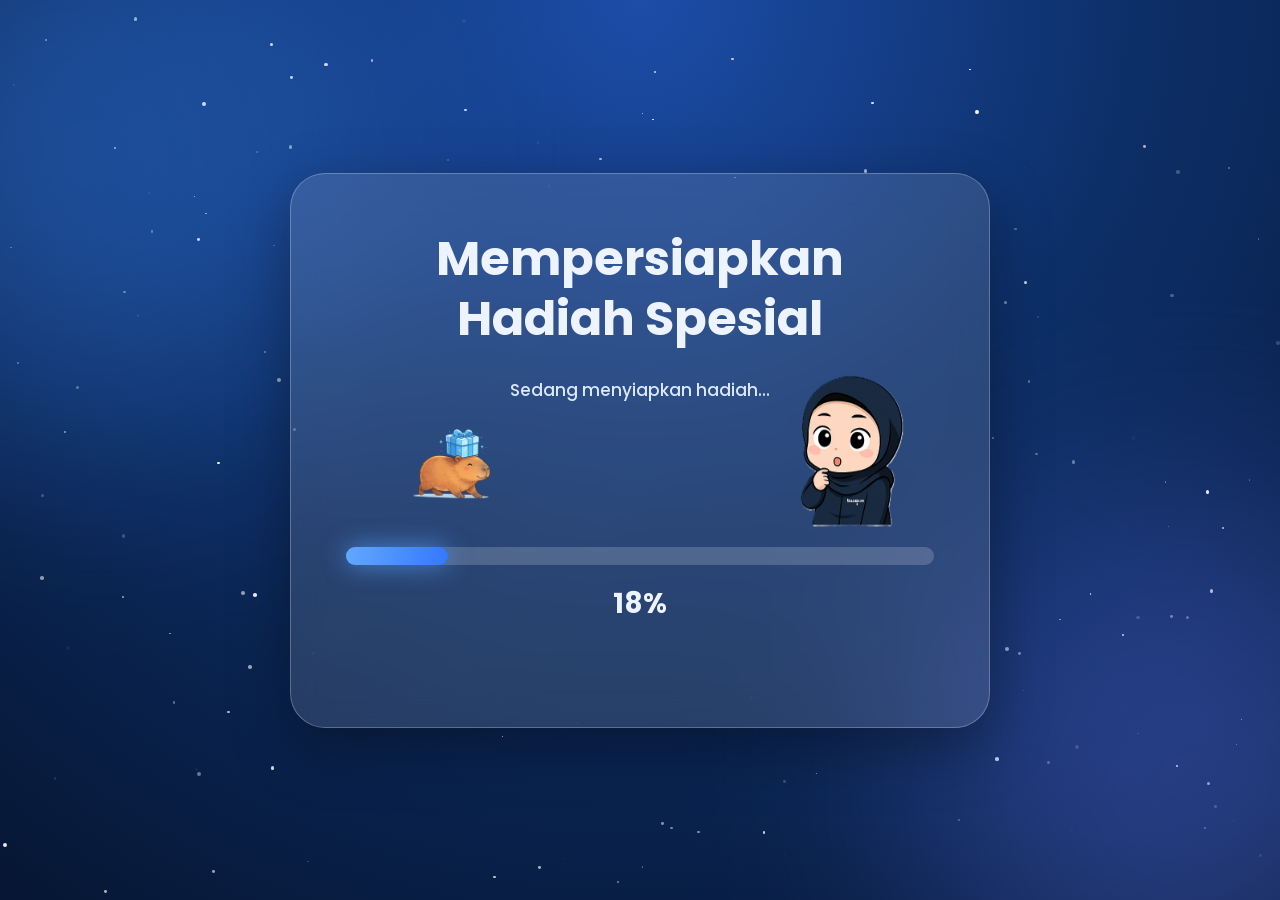
<file: index.html>
<!-- index.html -->
<!DOCTYPE html>
<html lang="id">
<head>
    <meta charset="UTF-8">
    <meta name="viewport" content="width=device-width, initial-scale=1.0">

    <title>Happy Birthday ❤️</title>

    <!-- Google Font -->
    <link rel="preconnect" href="https://fonts.googleapis.com">
    <link rel="preconnect" href="https://fonts.gstatic.com" crossorigin>

    <link href="https://fonts.googleapis.com/css2?family=Poppins:wght@300;400;500;600;700&display=swap" rel="stylesheet">

    <!-- CSS -->
    <link rel="stylesheet" href="assets/css/base/reset.css">
    <link rel="stylesheet" href="assets/css/base/variables.css">

    <link rel="stylesheet" href="assets/css/components/background.css">
    <link rel="stylesheet" href="assets/css/components/loading.css">
    <link rel="stylesheet" href="assets/css/components/verification.css">

    <link rel="stylesheet" href="assets/css/main.css">
</head>
<body>

<!-- ========================= -->
<!-- BACKGROUND -->
<!-- ========================= -->

<div class="background">

    <div id="stars-container"></div>

    <div class="glow glow-left"></div>

    <div class="glow glow-right"></div>

</div>

<!-- ========================= -->
<!-- LOADING -->
<!-- ========================= -->

<section
id="loading-screen"
class="screen active">

<div class="glass-card">

<h1>

Mempersiapkan
<br>
Hadiah Spesial

</h1>

<p
id="loading-subtitle">

Sedang menyiapkan hadiah...

</p>

<div class="character-area">

    <img
        src="assets/images/girl.png"
        class="girl"
        alt="Girl">

        <div
        id="capybara"
        class="capybara-wrapper">

          <img
          src="assets/images/capybara.png"
          class="capybara"
          alt="Capybara">

        </div>

</div>

<div class="progress-wrapper">

    <div class="progress-track">

        <div
            id="progress-bar"
            class="progress-bar">

        </div>

    </div>

</div>

<div
    id="progress-text">

    0%

</div>

<p
    id="birthday-text"
    class="birthday-text">

    Selamat ulang tahun ✨

</p>

</div>

</section>

<!-- ========================= -->
<!-- VERIFICATION -->
<!-- ========================= -->

<section
id="verification-screen"
class="screen">

<div class="glass-card verification-card">

<h2>

Jawab yang bener dulu
<br>
baru boleh lihat hadiahnya

</h2>

<p>

Ini dibuat spesial
untuk wanita kesayanganku ❤️

</p>

<form id="verify-form">

<div class="input-group">

<label>

Tanggal Lahir

</label>

<input
id="birthday"
type="date">

</div>

<div class="input-group">

<label>

Nama Panggilan

</label>

<input
id="nickname"
type="text"
placeholder="Masukkan nama panggilan">

</div>

<button
type="submit">

Continue ❤️

</button>

</form>

</div>

</section>

<!-- ========================= -->
<!-- LIBRARY -->
<!-- ========================= -->

<script src="https://cdn.jsdelivr.net/npm/gsap@3.13.0/dist/gsap.min.js"></script>

<!-- ========================= -->
<!-- JS -->
<!-- ========================= -->

<script src="assets/js/core/app.js"></script>

<script src="assets/js/core/transition.js"></script>

<script src="assets/js/pages/background.js"></script>

<script src="assets/js/pages/loading.js"></script>

<script src="assets/js/pages/verification.js"></script>

</body>
</html>
</file>
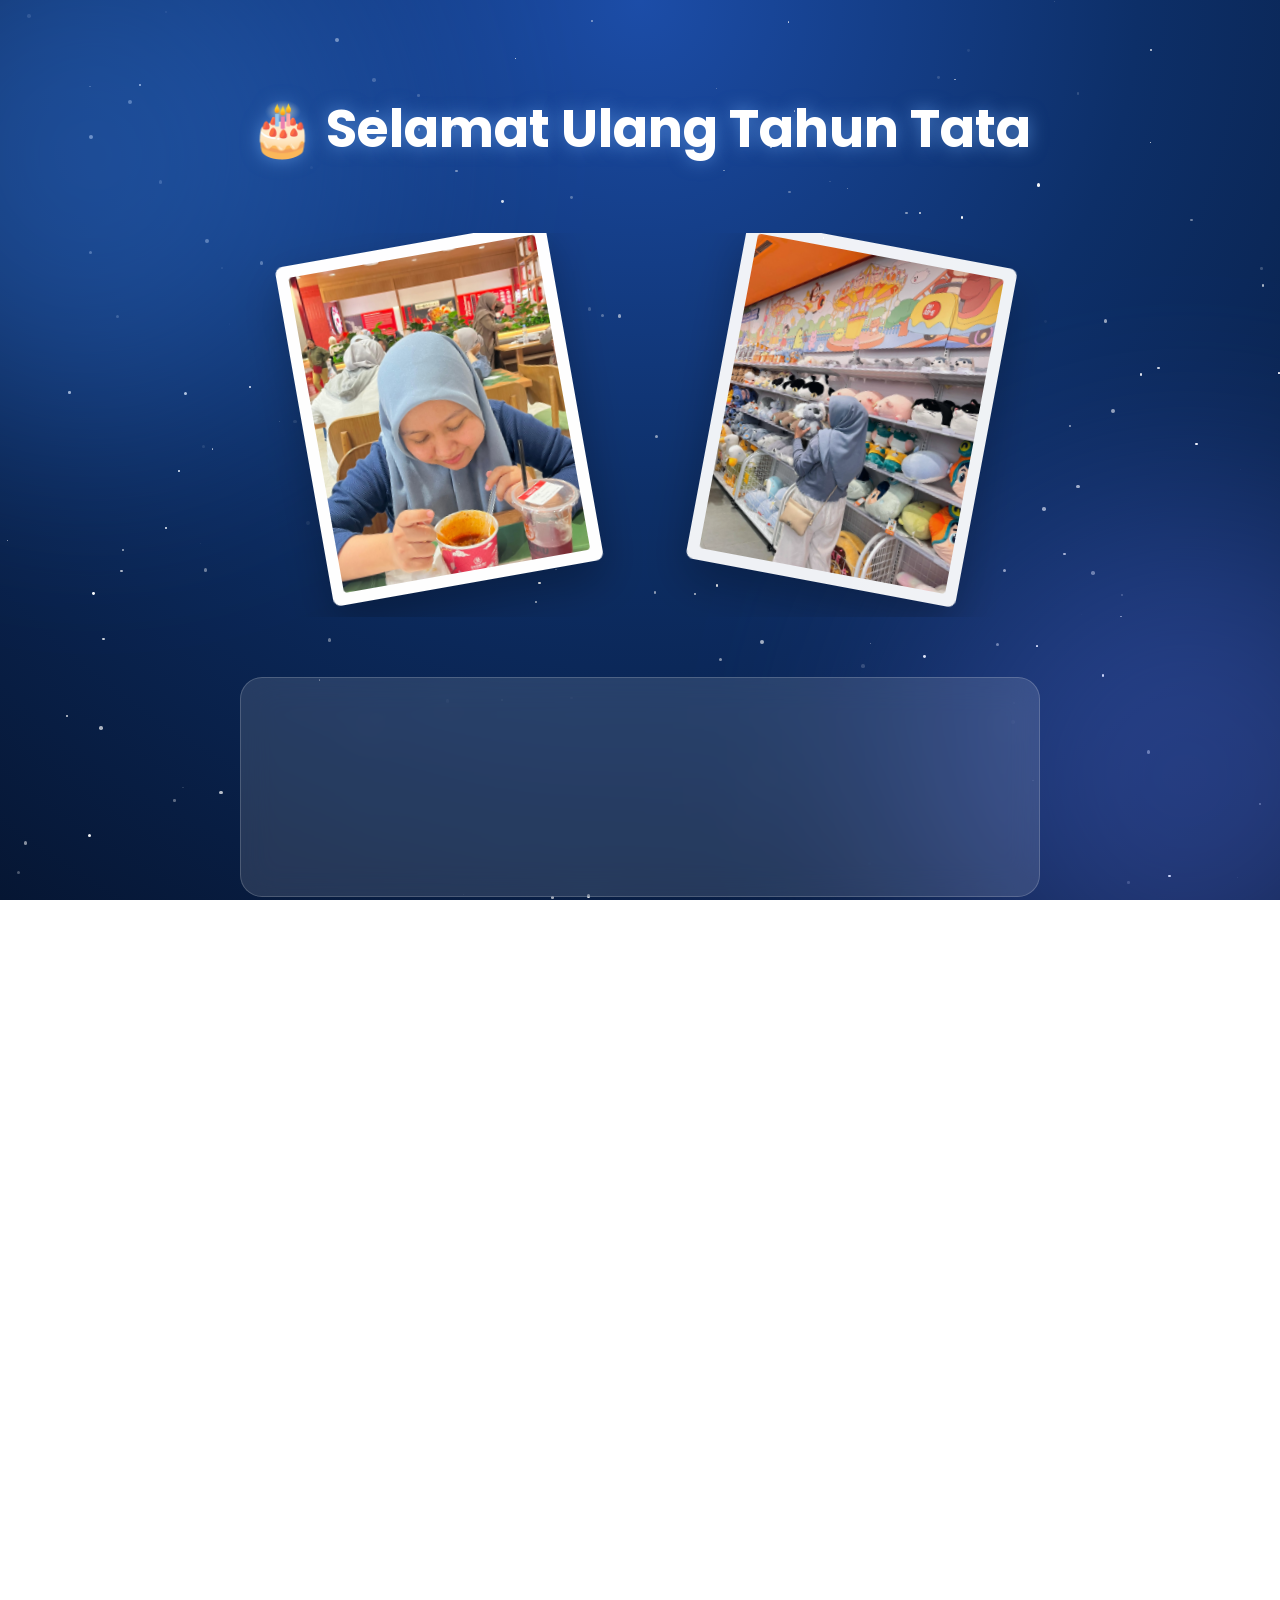
<file: birthday.html>
<!DOCTYPE html>
<html lang="id">

<head>

    <meta charset="UTF-8">

    <meta
        name="viewport"
        content="width=device-width, initial-scale=1.0">

    <title>Happy Birthday Tata ❤️</title>

    <!-- FONT -->

    <link rel="preconnect" href="https://fonts.googleapis.com">

    <link rel="preconnect" href="https://fonts.gstatic.com" crossorigin>

    <link href="https://fonts.googleapis.com/css2?family=Poppins:wght@300;400;500;600;700&family=Great+Vibes&display=swap" rel="stylesheet">

    <!-- CSS -->

    <link rel="stylesheet" href="assets/css/base/reset.css">

    <link rel="stylesheet" href="assets/css/base/variables.css">

    <link rel="stylesheet" href="assets/css/components/background.css">

    <link rel="stylesheet" href="assets/css/pages/birthday.css">

</head>

<body>

<!-- ========================= -->
<!-- BACKGROUND -->
<!-- ========================= -->

<div class="background">

    <div id="stars-container"></div>

    <div class="glow glow-left"></div>

    <div class="glow glow-right"></div>

</div>

<!-- ========================= -->
<!-- MUSIC -->
<!-- ========================= -->

<audio
    id="birthday-music"
    src="assets/audio/birthday.mp3">

</audio>

<!-- ========================= -->
<!-- SECTION BIRTHDAY MESSAGE -->
<!-- ========================= -->

<section
    id="birthday-section"
    class="birthday-section">

    <div class="birthday-container">

        <!-- ====================== -->
        <!-- TITLE -->
        <!-- ====================== -->

        <h1 class="birthday-title">

            🎂 Selamat Ulang Tahun Tata

        </h1>

        <!-- ====================== -->
        <!-- PHOTO STACK -->
        <!-- ====================== -->

        <div class="photo-stack">

            <!-- LEFT -->

            <div class="photo-card left-card">

                <div class="photo-float">

                    <img
                        src="assets/images/photo1.jpeg"
                        alt="Photo 1">

                </div>

            </div>

            <!-- CENTER -->

            <div class="photo-card center-card">

                <div class="photo-float">

                    <img
                        src="assets/images/photo2.jpeg"
                        alt="Photo 2">

                </div>

            </div>

            <!-- RIGHT -->

            <div class="photo-card right-card">

                <div class="photo-float">

                    <img
                        src="assets/images/photo3.jpeg"
                        alt="Photo 3">

                </div>

            </div>

        </div>

        <!-- ====================== -->
        <!-- MESSAGE -->
        <!-- ====================== -->

        <div class="message-box">

            <p id="typing-text"></p>

        </div>

        <!-- ====================== -->
        <!-- NEXT -->
        <!-- ====================== -->

        <button
            id="next-prayer"
            class="next-btn">

            Next ❤️

        </button>

    </div>

</section>

<!-- ========================= -->
<!-- SECTION PRAYER -->
<!-- ========================= -->

<section id="prayer-section" class="prayer-section">

    <div class="prayer-container">

        <h1 class="prayer-title">
            🤲 Ada sedikit doa untuk Tata
        </h1>

        <p class="prayer-subtitle">
            Klik origami di bawah ya ❤️
        </p>

        <div class="origami-wrapper">

            <!-- Plane -->

            <div
                id="plane"
                class="origami paper-plane"
                data-popup="1">

                <div class="origami-float">

                    <img
                        src="assets/images/paper-plane.png"
                        alt="Paper Plane">

                </div>

            </div>

            <!-- Crane -->

            <div
                id="crane"
                class="origami paper-crane"
                data-popup="2">

                <div class="origami-float">

                    <img
                        src="assets/images/paper-crane.png"
                        alt="Paper Crane">

                </div>

            </div>

        </div>

        <button
            id="next-ending"
            class="next-btn">

            Next ❤️

        </button>

    </div>

    <!-- Popup -->

    <div
        id="popup-overlay"
        class="popup-overlay">

        <div class="popup">

            <h2 id="popup-title"></h2>

            <p id="popup-text"></p>

            <button
                id="close-popup"
                class="close-popup">

                Close

            </button>

        </div>

    </div>

</section>

<!-- ========================= -->
<!-- SECTION ENDING -->
<!-- ========================= -->

<section
    id="ending-section"
    class="ending-section">

    <div class="ending-container">

        <!-- ====================== -->
        <!-- PHOTO -->
        <!-- ====================== -->

        <div class="ending-photo">

            <img
                src="assets/images/ending-photo.png"
                alt="Foto Chubby">

        </div>

        <!-- ====================== -->
        <!-- TITLE -->
        <!-- ====================== -->

        <h1 class="ending-title">

             Terima Kasih sudah mampir ❤️

        </h1>

        <!-- ====================== -->
        <!-- MESSAGE -->
        <!-- ====================== -->

        <div class="ending-message">

            <p id="ending-typing"></p>

        </div>

        <!-- ====================== -->
        <!-- REPLAY MUSIC -->
        <!-- ====================== -->

        <button
            id="replay-music"
            class="replay-btn">

            🔄 Putar Musik Lagi

        </button>

    </div>

</section>

<script src="https://cdn.jsdelivr.net/npm/gsap@3.13.0/dist/gsap.min.js"></script>

<script src="assets/js/pages/background.js"></script>

<script src="assets/js/pages/birthday.js"></script>

</body>

</html>
</file>
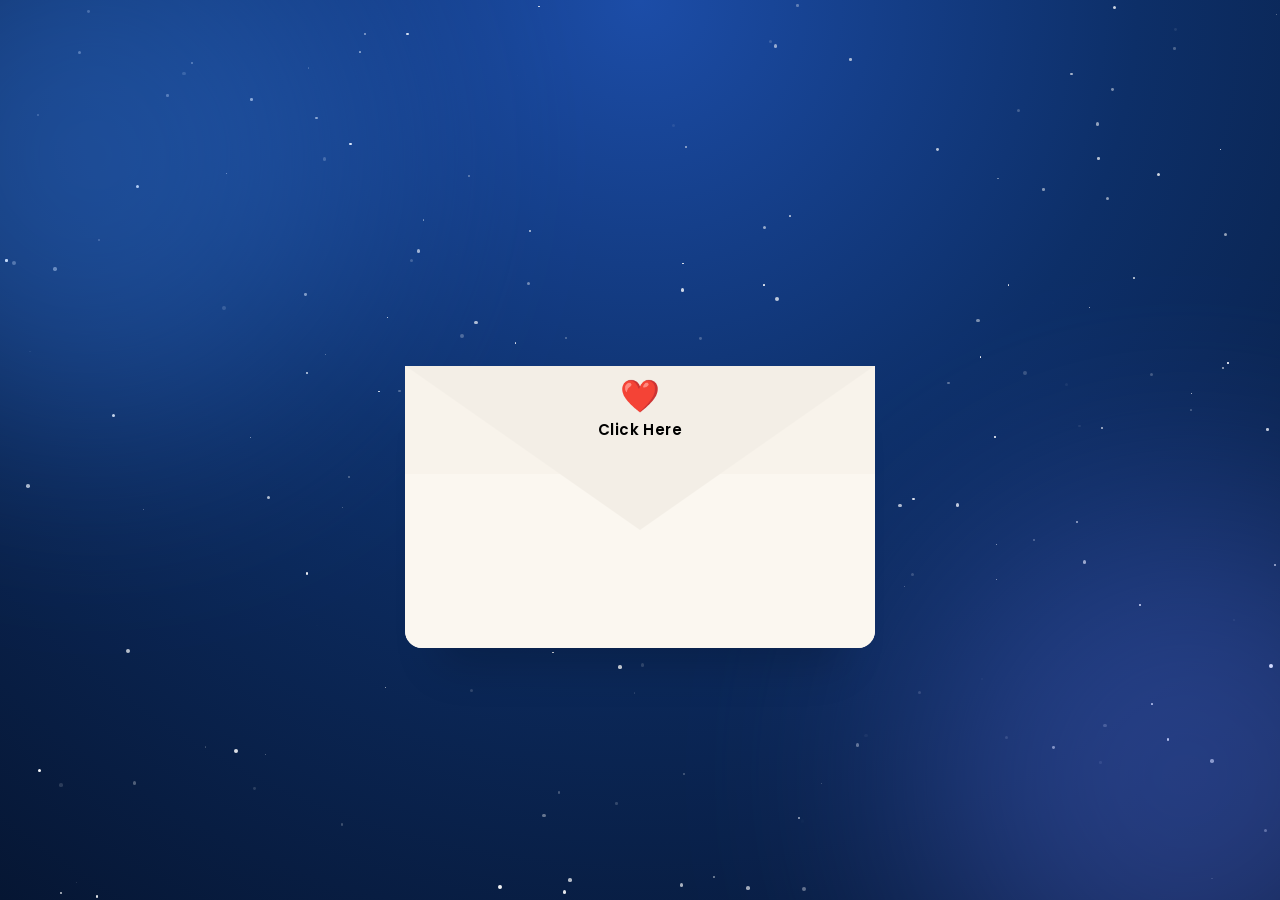
<file: love-envelope.html>
<!DOCTYPE html>
<html lang="id">

<head>

    <meta charset="UTF-8">

    <meta
        name="viewport"
        content="width=device-width, initial-scale=1.0">

    <title>Love Envelope</title>

    <!-- FONT -->

    <link rel="preconnect" href="https://fonts.googleapis.com">

    <link rel="preconnect" href="https://fonts.gstatic.com" crossorigin>

    <link href="https://fonts.googleapis.com/css2?family=Poppins:wght@400;500;600;700&family=Great+Vibes&display=swap" rel="stylesheet">

    <!-- CSS -->

    <link rel="stylesheet" href="assets/css/base/reset.css">

    <link rel="stylesheet" href="assets/css/base/variables.css">

    <link rel="stylesheet" href="assets/css/components/background.css">

    <link rel="stylesheet" href="assets/css/pages/love-envelope.css">

</head>

<body>

<div class="background">

    <div id="stars-container"></div>

    <div class="glow glow-left"></div>

    <div class="glow glow-right"></div>

</div>

<section class="envelope-page">

<div class="envelope-wrapper">

    <!-- ===================== -->
    <!-- LETTER -->
    <!-- ===================== -->

    <div
        id="letter"
        class="letter">

        <h2>

            Selamat Ulang Tahun

        </h2>

        <h1>

            Tata ❤️

        </h1>

        <p>

            - Nanta -

        </p>

    </div>

    <!-- ===================== -->
    <!-- ENVELOPE -->
    <!-- ===================== -->

    <div
        id="envelope"
        class="envelope">

        <div class="envelope-back"></div>

        <div
            id="flap"
            class="flap">

        </div>

        <div class="front"></div>

    </div>

    <!-- ===================== -->
    <!-- BUTTON -->
    <!-- ===================== -->

    <button
        id="open-btn"
        class="open-btn">

        ❤️

        <span>

            Click Here

        </span>

    </button>

    <!-- ===================== -->
    <!-- DORAEMON -->
    <!-- ===================== -->

    <div
        id="doraemon"
        class="doraemon">

        <img
            src="assets/images/doraemon.png"
            alt="Doraemon">

    </div>

</div>

</section>

<script src="https://cdn.jsdelivr.net/npm/gsap@3.13.0/dist/gsap.min.js"></script>

<script src="assets/js/pages/background.js"></script>

<script src="assets/js/pages/love-envelope.js"></script>

</body>

</html>
</file>
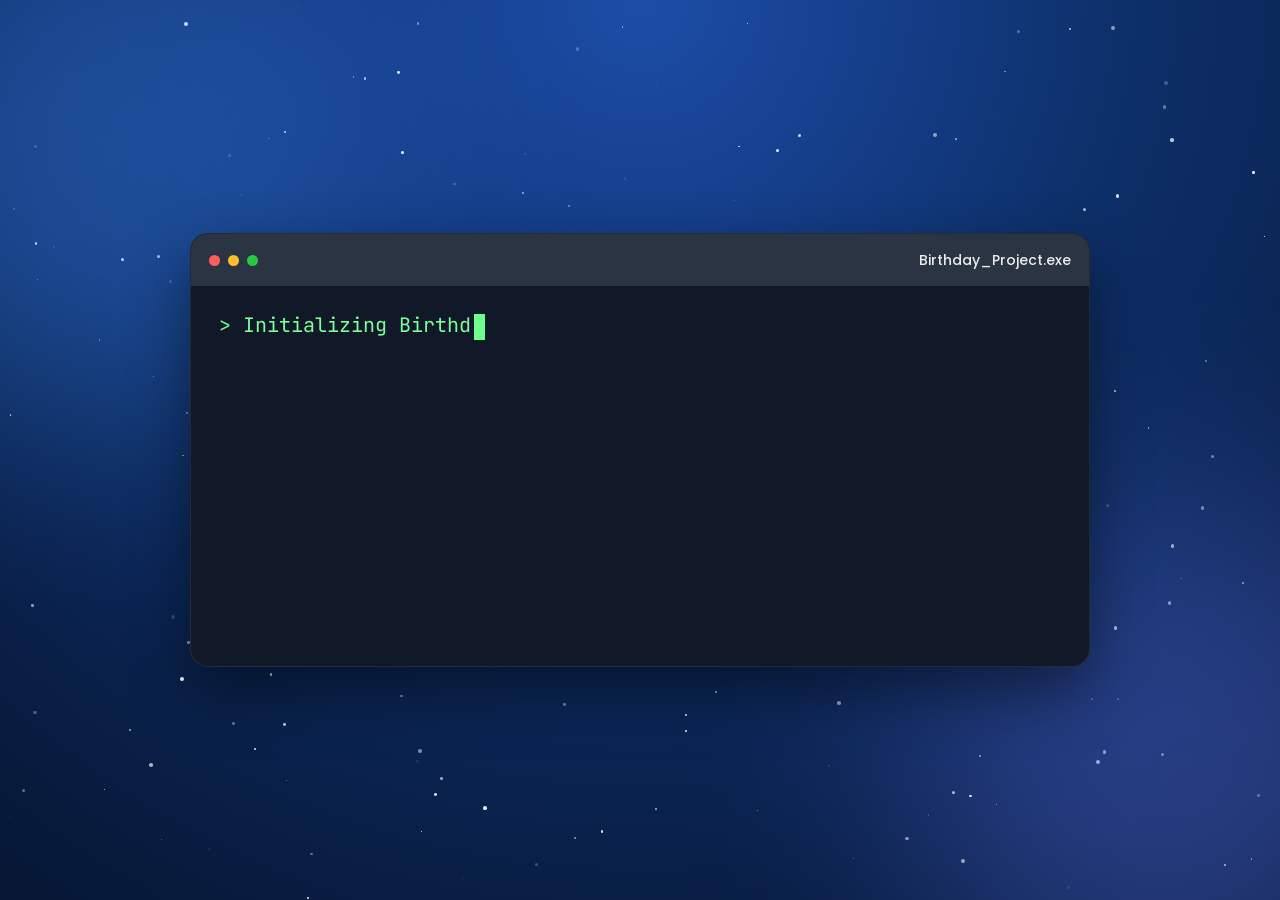
<file: terminal.html>
<!DOCTYPE html>
<html lang="id">

<head>

    <meta charset="UTF-8">

    <meta
        name="viewport"
        content="width=device-width, initial-scale=1.0">

    <title>Birthday Project</title>

    <!-- Font -->

    <link rel="preconnect" href="https://fonts.googleapis.com">

    <link rel="preconnect" href="https://fonts.gstatic.com" crossorigin>

    <link href="https://fonts.googleapis.com/css2?family=Poppins:wght@400;500;600;700&family=JetBrains+Mono:wght@400;500;600&display=swap" rel="stylesheet">

    <!-- CSS -->

    <link rel="stylesheet" href="assets/css/base/reset.css">

    <link rel="stylesheet" href="assets/css/base/variables.css">

    <link rel="stylesheet" href="assets/css/components/background.css">

    <link rel="stylesheet" href="assets/css/pages/terminal.css">

</head>

<body>

<div class="background">

    <div id="stars-container"></div>

    <div class="glow glow-left"></div>

    <div class="glow glow-right"></div>

</div>

<section class="terminal-page">

    <div class="terminal">

        <div class="terminal-header">

            <div class="terminal-buttons">

                <span class="red"></span>

                <span class="yellow"></span>

                <span class="green"></span>

            </div>

            <span class="terminal-title">

                Birthday_Project.exe

            </span>

        </div>

        <div
            id="terminal-body"
            class="terminal-body">

        </div>

    </div>

</section>

<script src="https://cdn.jsdelivr.net/npm/gsap@3.13.0/dist/gsap.min.js"></script>

<script src="assets/js/pages/background.js"></script>

<script src="assets/js/pages/terminal.js"></script>

</body>

</html>
</file>
<file: assets/css/base/variables.css>
:root{

    --primary:#3f6cff;
    --secondary:#4f8dff;

    --bg-top:#061633;
    --bg-bottom:#0d2f68;

    --glass:rgba(255,255,255,.12);
    --glass-border:rgba(255,255,255,.25);

    --white:#ffffff;

    --text:#eef4ff;

    --shadow:0 20px 60px rgba(0,0,0,.35);

    --radius:30px;

    --transition:.35s;

}
</file>
<file: assets/css/components/background.css>
.background{
    position:fixed;
    inset:0;
    overflow:hidden;
    z-index:0;
    background:
    radial-gradient(circle at top,#1c4da8 0%,#0d2f68 45%,#061633 100%);
}

.glow{
    position:absolute;
    width:550px;
    height:550px;
    border-radius:50%;
    filter:blur(120px);
    opacity:.35;
    animation:floatGlow 8s ease-in-out infinite;
}

.glow-left{
    left:-180px;
    top:-120px;
    background:#3f8cff;
}

.glow-right{
    right:-180px;
    bottom:-150px;
    background:#5f7dff;
    animation-delay:3s;
}

#stars-container{

    position:absolute;

    inset:0;

    overflow:hidden;

}

.star{

    position:absolute;

    border-radius:50%;

    background:white;

    opacity:.3;

    animation:twinkle infinite ease-in-out;

}

@keyframes twinkle{

    0%{

        opacity:.2;

        transform:scale(.8);

    }

    50%{

        opacity:1;

        transform:scale(1.3);

    }

    100%{

        opacity:.2;

        transform:scale(.8);

    }

}

@keyframes floatGlow{

0%,100%{

transform:translateY(0) scale(1);

}

50%{

transform:translateY(-25px) scale(1.08);

}

}
</file>
<file: assets/css/components/loading.css>
#loading-screen{

z-index:5;

}

#loading-screen .glass-card{

display:flex;

flex-direction:column;

align-items:center;

}

#loading-subtitle{

margin-top:8px;

font-size:17px;

font-weight:500;

height:22px;

transition:.35s;

}

.progress-wrapper{

margin-top:12px;

width:100%;

}

.progress-track{

height:18px;

border-radius:30px;

overflow:visible;

background:rgba(255,255,255,.18);

position:relative;

}

.progress-bar{

width:0%;

height:100%;

border-radius:30px;

position:relative;

background:linear-gradient(
90deg,
#62a7ff,
#3478ff
);

box-shadow:
0 0 25px rgba(90,160,255,.75);

}

.character-area{

    position:relative;

    width:100%;

    height:120px;

    margin-top:8px;
    margin-bottom:8px;

}

.girl{

position:absolute;

right:15px;

bottom:0;

height:150px;

z-index:3;

user-select:none;

pointer-events:none;

transform-origin:center bottom;

animation:girlIdle 2.2s ease-in-out infinite;

}

.capybara-wrapper{

    position:absolute;

    left:0;

    bottom: 0px;

    z-index:4;

}

.capybara{

    height: 115px;

    user-select:none;

    pointer-events:none;

    animation:capybaraWalk .45s ease-in-out infinite;

}

#progress-text{

margin-top:18px;

font-size:28px;

font-weight:700;

}

.birthday-text{

    margin-top:10px;

    font-size:24px;

    font-weight:600;

    text-align:center;

    opacity:0;

    transform:translateY(18px);

}

@keyframes girlBounce{

0%,100%{

transform:translateY(0);

}

50%{

transform:translateY(-8px);

}

}

@keyframes capyWalk{

0%,100%{

transform:translateY(0);

}

50%{

transform:translateY(-4px);

}

}

@media(max-width:768px){

.girl{

height:95px;

}

.capybara{

height:90px;

}

.walking-character{

right:-42px;

}

.progress-track{

height:14px;

}

}

@keyframes girlIdle{

0%{

transform:
translateY(0)
rotate(0deg)
scale(1);

}

25%{

transform:
translateY(-2px)
rotate(-2deg)
scale(1.02);

}

50%{

transform:
translateY(-5px)
rotate(0deg)
scale(1.04);

}

75%{

transform:
translateY(-2px)
rotate(2deg)
scale(1.02);

}

100%{

transform:
translateY(0)
rotate(0deg)
scale(1);

}

}

@keyframes capybaraWalk{

0%{

transform:
translateY(0);

}

50%{

transform:
translateY(-5px);

}

100%{

transform:
translateY(0);

}

}
</file>
<file: assets/css/components/verification.css>
#verification-screen{

z-index:4;

}

.verification-card{

max-width:680px;

}

.verification-card p{

margin-top:18px;

margin-bottom:40px;

font-size:17px;

}

.input-group{

display:flex;

flex-direction:column;

margin-bottom:25px;

}

.input-group label{

margin-bottom:10px;

font-weight:500;

}

.input-group input{

height:56px;

padding:0 20px;

font-size:16px;

color:#fff;

border-radius:16px;

background:rgba(255,255,255,.15);

border:1px solid rgba(255,255,255,.2);

transition:.3s;

}

.input-group input::placeholder{

color:#d7e5ff;

}

.input-group input:focus{

border-color:#5da3ff;

box-shadow:

0 0 0 4px rgba(93,163,255,.18),

0 0 18px rgba(93,163,255,.4);

}

#verify-form button{

width:100%;

height:58px;

margin-top:15px;

border-radius:16px;

font-size:18px;

font-weight:600;

color:#fff;

background:linear-gradient(
90deg,
#5ca9ff,
#2e73ff
);

transition:.3s;

}

#verify-form button:hover{

transform:translateY(-3px);

box-shadow:

0 15px 30px rgba(60,120,255,.4);

}

@media(max-width:768px){

.input-group input{

height:52px;

}

#verify-form button{

height:54px;

font-size:17px;

}

}
</file>
<file: assets/css/main.css>
body{

    background:linear-gradient(
        180deg,
        var(--bg-top),
        var(--bg-bottom)
    );

    color:var(--text);

}

.screen{

    position:fixed;

    inset:0;

    display:flex;

    justify-content:center;

    align-items:center;

    opacity:0;

    visibility:hidden;

    transition:.6s;

    z-index:2;

}

.screen.active{

    opacity:1;

    visibility:visible;

}

.glass-card{

    width:min(90%,700px);

    padding:55px;

    border-radius:35px;

    backdrop-filter:blur(18px);

    background:var(--glass);

    border:1px solid var(--glass-border);

    box-shadow:var(--shadow);

}

.glass-card h1{

    font-size:48px;

    line-height:1.25;

    text-align:center;

    margin-bottom:20px;

}

.glass-card h2{

    font-size:36px;

    text-align:center;

    line-height:1.4;

}

.glass-card p{

    text-align:center;

    margin-top:12px;

    color:#dbe8ff;

}

@media(max-width:992px){

.glass-card{

padding:45px;

}

.glass-card h1{

font-size:38px;

}

.glass-card h2{

font-size:30px;

}

}

@media(max-width:768px){

.glass-card{

width:92%;
padding:35px 25px;

}

.glass-card h1{

font-size:30px;

}

.glass-card h2{

font-size:24px;

}

}

@media(max-width:480px){

.glass-card{

padding:28px 18px;

}

.glass-card h1{

font-size:25px;

}

.glass-card h2{

font-size:20px;

}

}
</file>
<file: assets/css/pages/birthday.css>
/* ========================= */
/* SECTION */
/* ========================= */

.birthday-section{

    min-height:100vh;

    padding:90px 20px 80px;

    display:flex;

    justify-content:center;

    align-items:center;

    overflow-x:hidden;

}

.birthday-container{

    width:100%;

    max-width:1150px;

    margin:0 auto;

    display:flex;

    flex-direction:column;

    align-items:center;

}

/* ========================= */
/* TITLE */
/* ========================= */

.birthday-title{

    color:#fff;

    font-size:52px;

    font-weight:700;

    text-align:center;

    text-shadow:
    0 0 18px rgba(120,180,255,.55);

    margin-bottom:65px;

}

/* ========================= */
/* PHOTO STACK */
/* ========================= */

.photo-stack{

    display:flex;

    justify-content:center;

    align-items:center;

    margin-bottom:60px;

    width:100%;

    overflow:hidden;

}

/* ========================= */

.photo-card{

    background:#fff;

    padding:12px;

    border-radius:8px;

    box-shadow:

    0 20px 45px rgba(0,0,0,.28);

    transition:

    transform .35s,

    box-shadow .35s;

    cursor:pointer;

}

.photo-card.active{

    z-index:100;

}

.photo-card img{

    width:250px;

    height:320px;

    object-fit:cover;

    border-radius:4px;

}

/* kiri */

.left-card{

    transform:

    rotate(-10deg)

    translateX(65px);

    z-index:1;

}

/* tengah */

.center-card{

    transform:

    translateY(-15px);

    z-index:5;

}

.center-card img{

    width:230px;

    height:360px;

}

/* kanan */

.right-card{

    transform:

    rotate(10deg)

    translateX(-65px);

    z-index:1;

}

/* hover */

.photo-card:hover{

    box-shadow:

    0 28px 60px rgba(0,0,0,.35);

}

/* ========================= */
/* FLOAT WRAPPER */
/* ========================= */

.photo-float{

    display:flex;

}

/* ========================= */
/* MESSAGE */
/* ========================= */

.message-box{

    width:800px;

    min-height:220px;

    padding:38px;

    border-radius:22px;

    background:

    rgba(255,255,255,.12);

    border:

    1px solid rgba(255,255,255,.18);

    backdrop-filter:blur(16px);

}

#typing-text{

    color:#fff;

    font-size:22px;

    line-height:2;

    text-align:center;

}

/* ========================= */
/* BUTTON */
/* ========================= */

.next-btn{

    margin-top:45px;

    padding:15px 38px;

    border:none;

    border-radius:999px;

    background:#5f98ff;

    color:#fff;

    font-size:18px;

    font-weight:600;

    opacity:0;

    pointer-events:none;

}

/* ===================================== */
/* SECTION PRAYER */
/* ===================================== */

.prayer-section{

    min-height:100vh;

    display:flex;

    justify-content:center;

    align-items:center;

    opacity:0;

    visibility:hidden;

    pointer-events:none;

}

.prayer-container{

    width:100%;

    max-width:1100px;

    display:flex;

    flex-direction:column;

    align-items:center;

}

.prayer-title{

    font-size:48px;

    font-weight:700;

    color:#fff;

    text-align:center;

    text-shadow:0 0 18px rgba(120,180,255,.45);

}

.prayer-subtitle{

    margin-top:12px;

    color:#d7e8ff;

    font-size:20px;

    text-align:center;

}

.origami-wrapper{

    margin-top:70px;

    display:flex;

    gap:90px;

}

.origami{

    width:300px;
    height:300px;

    display:flex;
    justify-content:center;
    align-items:center;

    cursor:pointer;

    border-radius:28px;

    background:rgba(255,255,255,.08);

    backdrop-filter:blur(12px);

    transition:.35s;
}

.origami img{

    display:block;

    width:170px;

    height:auto;

}

.origami-float{

    width:100%;
    height:100%;

    display:flex;

    justify-content:center;

    align-items:center;

}

.origami:hover{

    transform:translateY(-10px) scale(1.06);

    box-shadow:0 0 35px rgba(120,180,255,.35);

}

.next-prayer{

    margin-top:65px;

    opacity:0;

    pointer-events:none;
}

/* ===================================== */
/* POPUP */
/* ===================================== */

.popup-overlay{

    position:fixed;

    inset:0;

    background:rgba(0,0,0,.45);

    backdrop-filter:blur(10px);

    display:flex;

    justify-content:center;

    align-items:center;

    opacity:0;

    visibility:hidden;

    z-index:999;

}

.popup-overlay.show{

    opacity:1;

    visibility:visible;

}

.popup{

    width:90%;
    max-width:650px;

    padding:45px;

    border-radius:28px;

    background:rgba(255,255,255,.14);

    backdrop-filter:blur(20px);

    border:1px solid rgba(255,255,255,.18);

    color:#fff;

    text-align:center;

}

.popup h2{

    font-size:34px;

    margin-bottom:25px;

}

.popup p{

    line-height:2;

    font-size:20px;

}

.close-popup{

    margin-top:35px;

    padding:14px 36px;

    border:none;

    border-radius:999px;

    background:#5f98ff;

    color:#fff;

    cursor:pointer;

}

/* ===================================== */
/* SECTION ENDING */
/* ===================================== */

.ending-section{

    min-height:100vh;

    display:flex;

    justify-content:center;

    align-items:center;

    opacity:0;

    visibility:hidden;

    pointer-events:none;

}

.ending-container{

    width:100%;

    max-width:900px;

    display:flex;

    flex-direction:column;

    align-items:center;

    text-align:center;

}

.ending-photo{

    width:260px;

    margin-bottom:45px;

    position:relative;
}

.ending-photo::after{

    content:"";

    position:absolute;

    inset:15px;

    background:#7bb5ff;

    filter:blur(55px);

    opacity:.25;

    z-index:-1;

}

.ending-photo img{

    width:100%;

    display:block;

    border-radius:24px;

    box-shadow:0 20px 45px rgba(0,0,0,.35);

}

.ending-title{

    color:#fff;

    font-size:52px;

    font-weight:700;

    text-shadow:0 0 18px rgba(120,180,255,.45);

    margin-bottom:35px;

}

.ending-message{

    width:100%;

    max-width:760px;

    min-height:180px;

    padding:34px;

    border-radius:22px;

    background:rgba(255,255,255,.12);

    border:1px solid rgba(255,255,255,.18);

    backdrop-filter:blur(16px);

}

#ending-typing{

    color:#fff;

    font-size:22px;

    line-height:2;

}

.replay-btn{

    margin-top:45px;

    padding:15px 40px;

    border:none;

    border-radius:999px;

    background:#5f98ff;

    color:#fff;

    font-size:18px;

    font-weight:600;

    cursor:pointer;

    opacity:0;

    pointer-events:none;

    transition:.3s;

}

 .replay-btn:hover{

        transform:translateY(-4px);

        box-shadow:0 0 25px rgba(120,180,255,.45);

    }

/* ====================== */

@media(max-width:768px){

    .origami-wrapper{

        gap:30px;

    }

    .origami{

        width:185px;
        height:185px;

    }

    .origami img{

        width:140px;

    }

    .popup{

        padding:28px;

    }

    .popup h2{

        font-size:28px;

    }

    .popup p{

        font-size:17px;

    }

    .ending-photo{

        width:180px;

    }

    .ending-title{

        font-size:34px;

    }

    .ending-message{

        padding:24px;

    }

    #ending-typing{

        font-size:17px;

    }

    .replay-btn{

        font-size:16px;

        padding:13px 28px;

    }

}

/* ========================= */
/* RESPONSIVE */
/* ========================= */
@media(max-width:992px){

    .birthday-title{

        font-size:36px;

    }

    .photo-card img{

        width:150px;

        height:195px;

    }

    .center-card img{

        width:185px;

        height:235px;

    }

    .left-card{

        transform:

        rotate(-10deg)

        translateX(45px);

    }

    .right-card{

        transform:

        rotate(10deg)

        translateX(-45px);

    }

    .message-box{

        width:100%;

    }

}

@media(max-width:576px){

    .birthday-section{
        padding:60px 16px;
    }

    .birthday-title{
        font-size:28px;
        margin-bottom:40px;
    }

    .photo-stack{

        position:relative;

        width:100%;

        height:270px;

        justify-content:center;
        align-items:center;

        margin-bottom:40px;

    }

    .photo-card{

        position:absolute;

        padding:7px;

        cursor:pointer;

    }

    .photo-card.active{


        z-index:100;


    }

    .photo-card img{

        width:115px;
        height:155px;

    }

    .center-card img{

        width:130px;
        height:190px;

    }

    /* kiri */

    .left-card{

        left:30%;

        transform:
        translateX(-95px)
        rotate(-11deg);

        z-index:2;

    }

    /* tengah */

    .center-card{

        left:50%;

        transform:
        translate(-50%,-18px);

        z-index:5;

    }

    /* kanan */

    .right-card{

        left:35%;

        transform:
        translateX(5px)
        rotate(11deg);

        z-index:2;

    }

    .message-box{

        width:100%;

        padding:22px;

    }

    #typing-text{

        font-size:16px;

        line-height:1.8;

    }

}

html,
body{

    width:100%;
    overflow-x:hidden;

}
</file>
<file: assets/css/pages/love-envelope.css>
/* ========================= */
/* PAGE */
/* ========================= */

.envelope-page{

    width:100%;
    min-height:100vh;

    display:flex;
    justify-content:center;
    align-items:center;

    position:relative;
    overflow:hidden;

}


/* ========================= */
/* WRAPPER */
/* ========================= */

.envelope-wrapper{

    position:relative;

    width:489px;
    height:395px;

}


/* ========================= */
/* LETTER */
/* ========================= */

.letter{

    position:absolute;

    left:50%;
    bottom:0;

    transform:translateX(-50%);

    width:404px;
    height:244px;

    background:#ffffff;

    border-radius:13px;

    box-shadow:
    0 17px 44px rgba(0,0,0,.18);

    display:flex;
    flex-direction:column;
    justify-content:center;
    align-items:center;

    z-index:1;

}

.letter h2{

    font-size:36px;
    font-weight:700;

    color:#333;

}

.letter h1{

    margin-top:17px;

    font-family:"Great Vibes",cursive;

    font-size:60px;

    color:#333;

}

.letter p{

    margin-top:15px;

    font-size:27px;

    color:#888;

    font-style:italic;

}


/* ========================= */
/* ENVELOPE */
/* ========================= */

.envelope{

    position:absolute;

    left:50%;
    bottom:0;

    transform:translateX(-50%);

    width:470px;
    height:282px;

    z-index:5;

}


/* ========================= */
/* BACK */
/* ========================= */

.envelope-back{

    position:absolute;

    inset:0;

    background:#f8f3eb;

    border-radius:0 0 17px 17px;

}


/* ========================= */
/* FRONT */
/* ========================= */

.front{

    position:absolute;

    left:0;
    right:0;
    bottom:0;

    height:174px;

    background:#fbf7f0;

    border-radius:0 0 17px 17px;

    overflow:hidden;

    z-index:10;

}

/* ========================= */
/* FLAP */
/* ========================= */

.flap{

    position:absolute;

    left:0;
    top:0;

    width:100%;
    height:58.3%;

    background:#f3eee6;

    clip-path:polygon(
        0 0,
        100% 0,
        50% 100%
    );

    transform-origin:top center;

    z-index:20;

    backface-visibility:hidden;

}


/* ========================= */
/* BUTTON */
/* ========================= */

.open-btn{

    position:absolute;

    left:50%;

    top:127px;

    transform:translateX(-50%);

    display:flex;

    flex-direction:column;

    align-items:center;

    gap:2px;

    background:none;

    border:none;

    cursor:pointer;

    z-index:50;

    font-size:32px;

}

.open-btn span{

    margin-top:-4px;

    font-size:15px;

    font-weight:600;

    letter-spacing:.4px;

}


/* ========================= */
/* DORAEMON */
/* ========================= */

.doraemon{

    position:absolute;

    left:50%;
    top:146px;

    transform:translateX(-50%) scale(.2);

    opacity:0;

    z-index:30;

}

.doraemon img{

    width:135px;

}


/* ========================= */
/* TRANSITION */
/* ========================= */

body{

    transition:opacity .35s;

}

.flap{

    transition:transform .3s;

}

.letter{

    transition:transform .3s;

}


/* ========================= */
/* MOBILE RESPONSIVE */
/* ========================= */

@media (max-width:576px){

    /* ========================= */
    /* WRAPPER */
    /* ========================= */

    .envelope-wrapper{

        width:100%;
        height:320px;

    }

    /* ========================= */
    /* LETTER */
    /* ========================= */

    .letter{

        width:82vw;
        max-width:310px;

        height:auto;
        aspect-ratio:310 / 188;

        border-radius:10px;

    }

    .letter h2{

        font-size:clamp(22px, 7vw, 27px);

    }

    .letter h1{

        margin-top:13px;

        font-size:clamp(38px, 12vw, 46px);

    }

    .letter p{

        margin-top:11px;

        font-size:clamp(18px, 5.5vw, 21px);

    }

    /* ========================= */
    /* ENVELOPE */
    /* ========================= */

    .envelope{

        width:92vw;
        max-width:360px;

        height:auto;
        aspect-ratio:360 / 216;

    }

    .envelope-back{

        border-radius:0 0 13px 13px;

    }

    /* ========================= */
    /* FRONT */
    /* ========================= */

    .front{

        height:61.6%;

        border-radius:0 0 13px 13px;

    }

    /* ========================= */
    /* BUTTON */
    /* ========================= */

    .open-btn{

        top:116px;

        font-size:27px;

    }

    .open-btn span{

        margin-top:-4px;

        font-size:13px;

    }

    /* ========================= */
    /* DORAEMON */
    /* ========================= */

    .doraemon{

        top:111px;

    }

    .doraemon img{

        width:105px;

    }

}
</file>
<file: assets/css/pages/terminal.css>
body{

    overflow:hidden;

    background:#07162f;

}

/* ===========================
   PAGE
=========================== */

.terminal-page{

    width:100vw;

    height:100vh;

    display:flex;

    justify-content:center;

    align-items:center;

    padding:25px;

    position:relative;

    z-index:2;

}

/* ===========================
   TERMINAL
=========================== */

.terminal{

    width:min(900px,92vw);

    background:#111827;

    border-radius:18px;

    overflow:hidden;

    box-shadow:
    0 25px 60px rgba(0,0,0,.45);

    border:1px solid rgba(255,255,255,.08);

}

/* ===========================
   HEADER
=========================== */

.terminal-header{

    height:52px;

    background:#2b3443;

    display:flex;

    align-items:center;

    justify-content:space-between;

    padding:0 18px;

}

.terminal-buttons{

    display:flex;

    gap:8px;

}

.terminal-buttons span{

    width:11px;

    height:11px;

    border-radius:50%;

}

.red{

    background:#ff5f57;

}

.yellow{

    background:#febc2e;

}

.green{

    background:#28c840;

}

.terminal-title{

    font-family:"Poppins",sans-serif;

    font-size:14px;

    color:#ececec;

    font-weight:500;

}

/* ===========================
   BODY
=========================== */

.terminal-body{

    padding:18px 28px 28px;

    min-height:380px;

    font-family:"JetBrains Mono",monospace;

    font-size:20px;

    line-height:2.1;

    color:#6dff8d;

    white-space:pre-wrap;

    word-break:break-word;

    display:flex;

    flex-direction:column;

    justify-content:flex-start;

}

/* ===========================
   TERMINAL LINE
=========================== */

.line{

    display:block;

}

.typing{

    color:#7CFF9A;

}

.cursor{

    background:#7CFF9A;

}

.command{

    color:#6dff8d;

}

.success{

    color:#74ff9a;

}

.info{

    color:#8cffad;

}

.love{

    color:#ff4b4b;

}

/* ===========================
   CURSOR
=========================== */

.cursor{

    display:inline-block;

    width:11px;

    height:26px;

    background:#6dff8d;

    margin-left:3px;

    animation:blink .8s infinite;

    vertical-align:middle;

}

@keyframes blink{

    0%{

        opacity:1;

    }

    50%{

        opacity:0;

    }

    100%{

        opacity:1;

    }

}

/* ===========================
   RESPONSIVE
=========================== */

@media(max-width:992px){

.terminal{

    width:95vw;

}

.terminal-body{

    font-size:18px;

    line-height:2;

}

}

@media(max-width:768px){

.terminal-header{

    height:48px;

}

.terminal-title{

    font-size:12px;

}

.terminal-body{

    padding:22px;

    font-size:16px;

    line-height:1.9;

    min-height:320px;

}

}

@media(max-width:480px){

.terminal-page{

    padding:15px;

}

.terminal{

    border-radius:14px;

}

.terminal-body{

    padding:18px;

    font-size:14px;

    line-height:1.8;

    min-height:280px;

}

}
</file>
